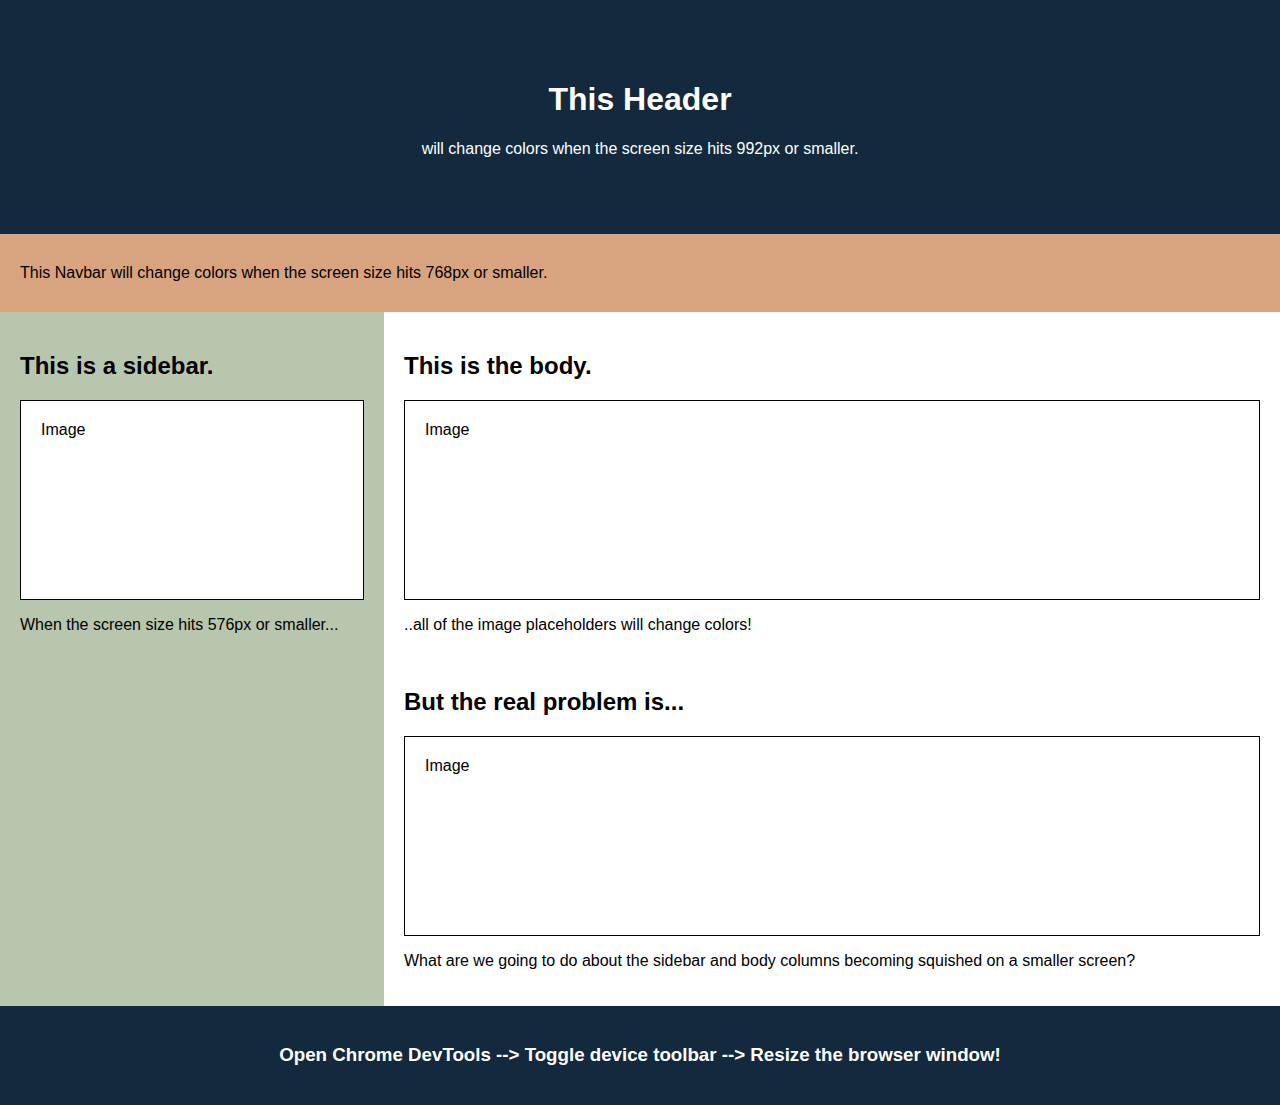
<file: 01-Activities/01-Ins_Media-Query-Screen/index.html>
<!DOCTYPE html>
<html>
  <head>
    <title>Media Query for Screen</title>
    <meta charset="UTF-8" />
    <meta name="viewport" content="width=device-width, initial-scale=1" />
    <link rel="stylesheet" type="text/css" href="./assets/css/style.css" />
  </head>
  <body>
    <!-- Header -->
    <header>
      <h1>This Header</h1>
      <p>will change colors when the screen size hits 992px or smaller.</p>
    </header>

    <!-- Navbar -->
    <nav>
      <p>
        This Navbar will change colors when the screen size hits 768px or
        smaller.
      </p>
    </nav>

    <!-- Body -->
    <main>
      <aside>
        <h2>This is a sidebar.</h2>
        <div class="sample-img">Image</div>
        <p>When the screen size hits 576px or smaller...</p>
      </aside>

      <section>
        <h2>This is the body.</h2>
        <div class="sample-img">Image</div>
        <p>..all of the image placeholders will change colors!</p>
        <br />
        <h2>But the real problem is...</h2>
        <div class="sample-img">Image</div>
        <p>
          What are we going to do about the sidebar and body columns becoming
          squished on a smaller screen?
        </p>
      </section>
    </main>

    <!-- Footer -->
    <footer>
      <h3>
        Open Chrome DevTools --> Toggle device toolbar --> Resize the browser
        window!
      </h3>
    </footer>
  </body>
</html>
</file>
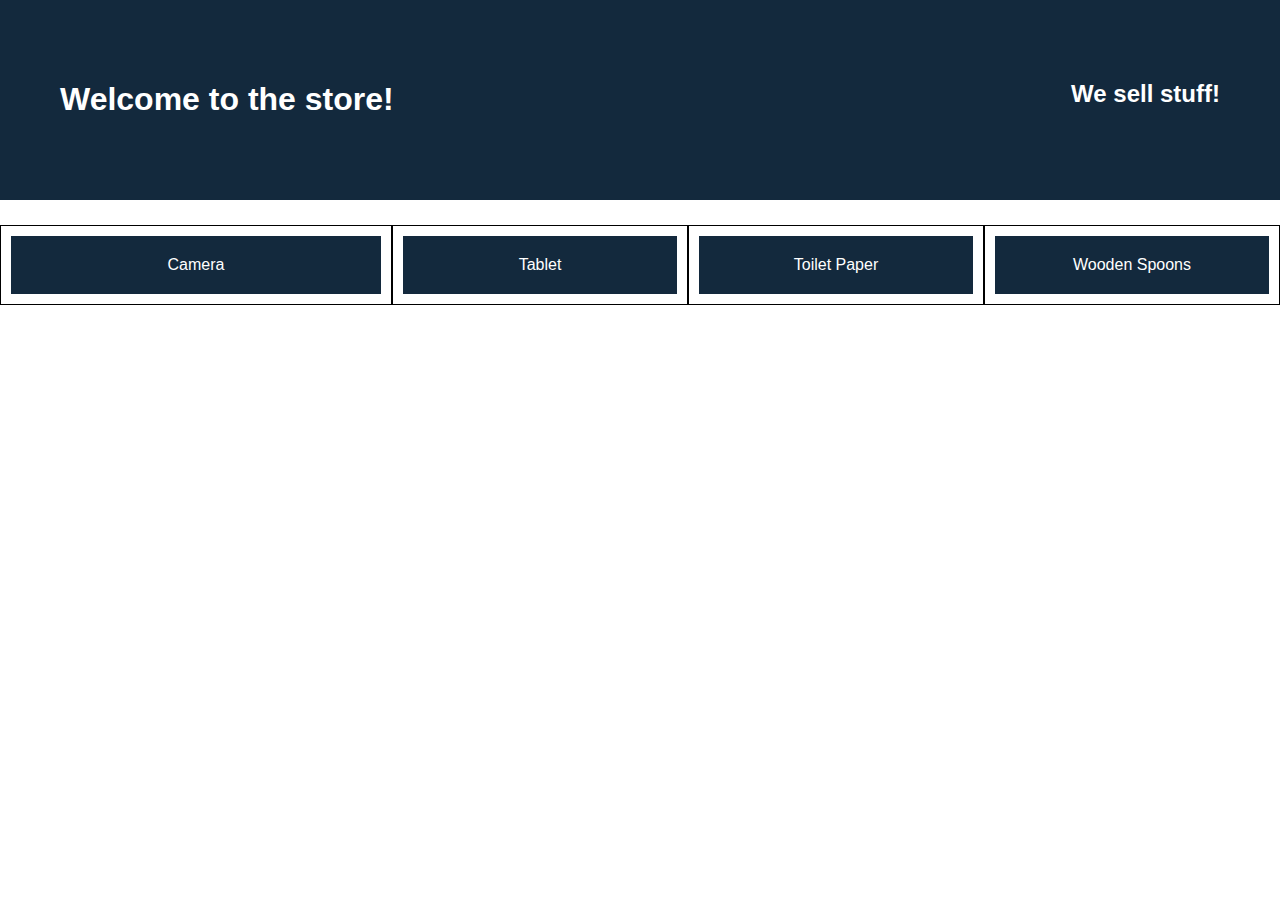
<file: 01-Activities/03-Ins_Flexbox-Layout/index.html>
<!DOCTYPE html>
<html lang="en">

  <head>
    <title>Flexbox</title>
    <meta charset="UTF-8" />
    <meta name="viewport" content="width=device-width, initial-scale=1" />
    <link rel="stylesheet" type="text/css" href="./assets/css/style.css" />
  </head>

  <body>
    <header class="main-header">
      <h1>Welcome to the store!</h1>
      <h2>We sell stuff!</h2>
    </header>

    <main>
      <section class="card camera">
        <header>Camera</header>
      </section>
      <section class="card">
        <header>Tablet</header>
      </section>
      <section class="card">
        <header>Toilet Paper</header>
      </section>
      <section class="card">
        <header>Wooden Spoons</header>
      </section>
    </main>
  </body>

</html>
</file>
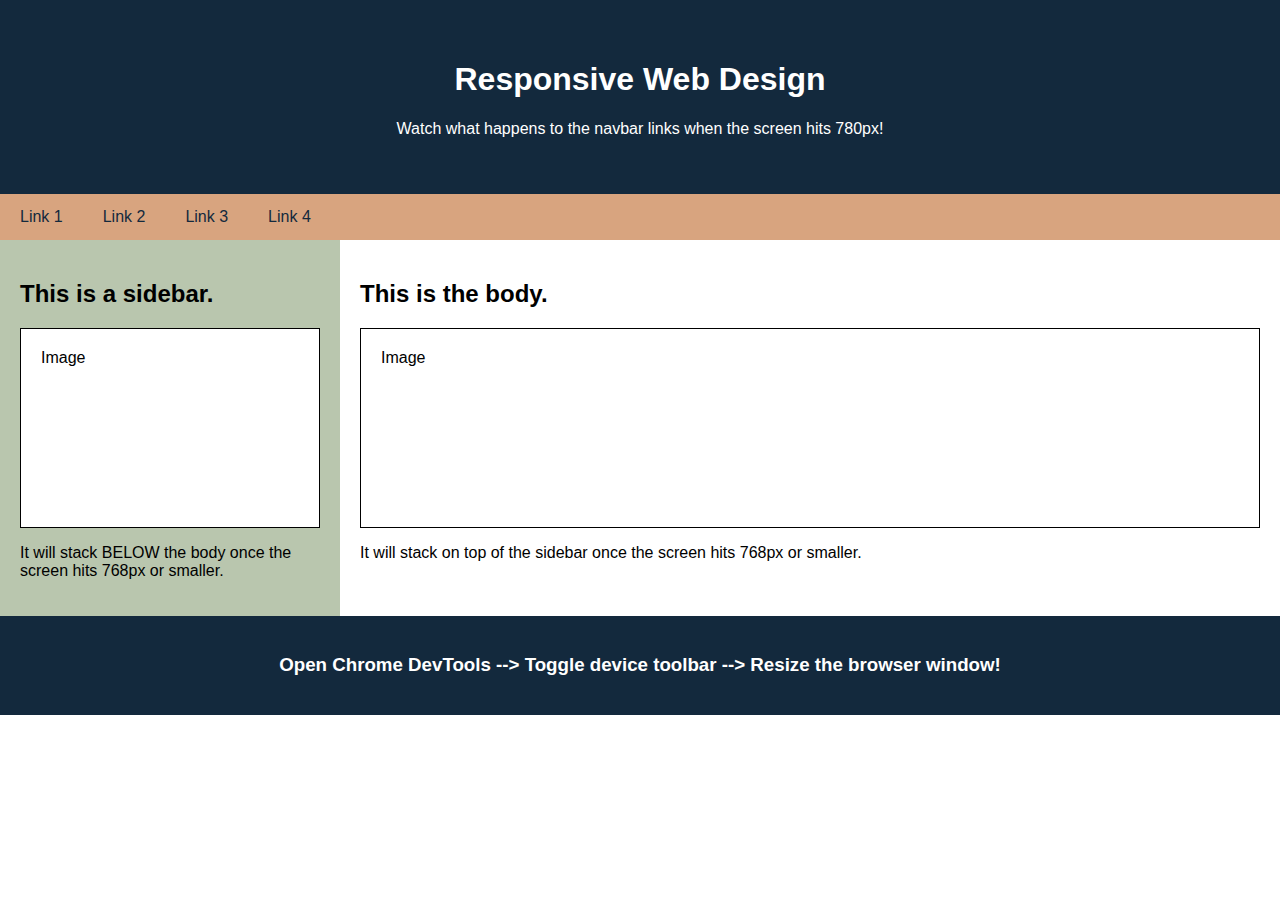
<file: 01-Activities/05-Ins_Responsive-Design/index.html>
<!DOCTYPE html>
<html>
  <head>
    <title>Responsive Web Design</title>
    <meta charset="UTF-8" />
    <meta name="viewport" content="width=device-width, initial-scale=1" />
    <link rel="stylesheet" type="text/css" href="./assets/css/style.css" />
  </head>
  <body>
    <header>
      <h1>Responsive Web Design</h1>
      <p>Watch what happens to the navbar links when the screen hits 780px!</p>
    </header>

    <nav>
      <a href="#">Link 1</a>
      <a href="#">Link 2</a>
      <a href="#">Link 3</a>
      <a href="#">Link 4</a>
    </nav>

    <main>
      <aside>
        <h2>This is a sidebar.</h2>
        <div class="sample-img">Image</div>
        <p>
          It will stack BELOW the body once the screen hits 768px or smaller.
        </p>
      </aside>

      <section>
        <h2>This is the body.</h2>
        <div class="sample-img">Image</div>
        <p>
          It will stack on top of the sidebar once the screen hits 768px or
          smaller.
        </p>
      </section>
    </main>

    <footer>
      <h3>
        Open Chrome DevTools --> Toggle device toolbar --> Resize the browser
        window!
      </h3>
    </footer>
  </body>
</html>
</file>
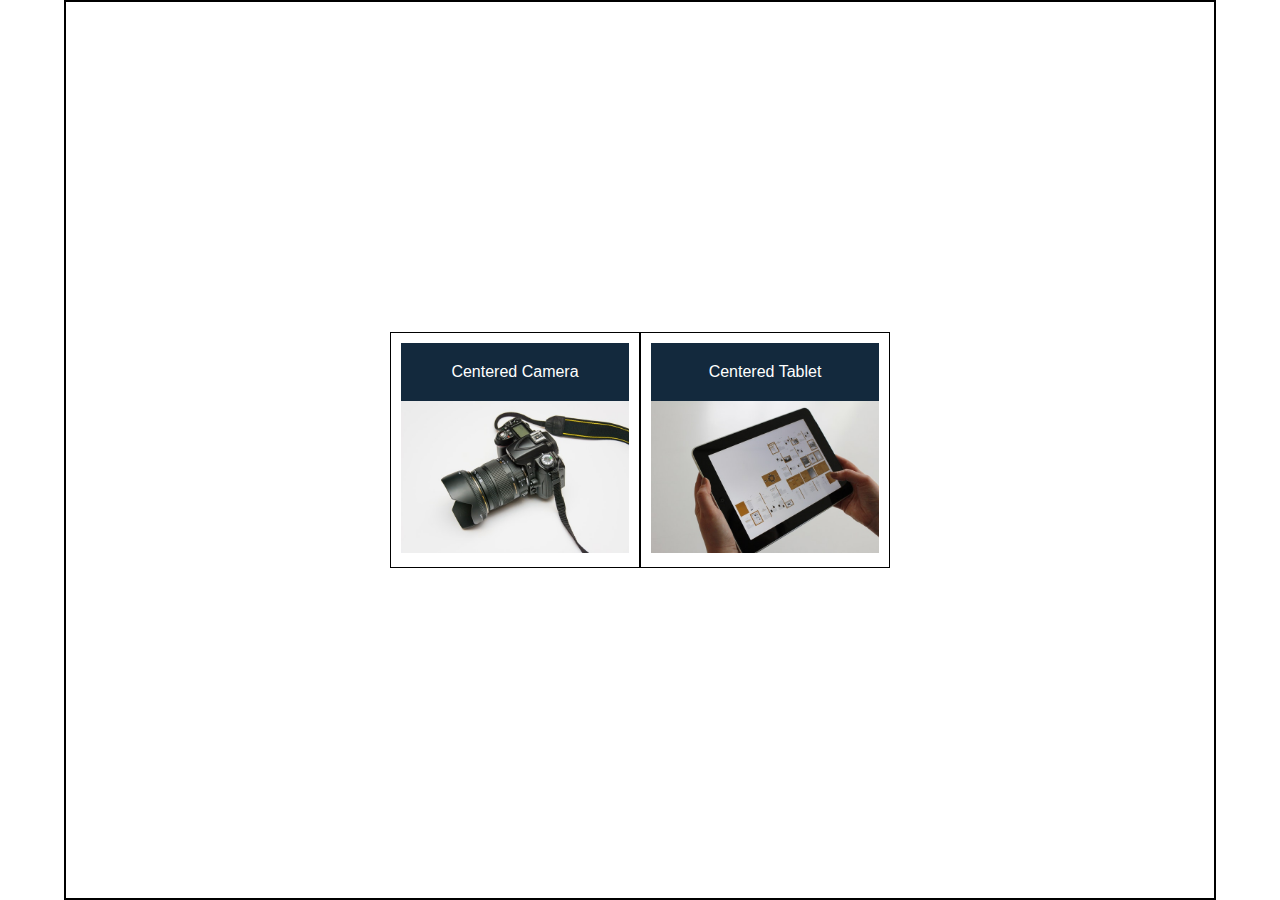
<file: 01-Activities/07-Ins_Flexbox-Placement/index.html>
<!DOCTYPE html>
<html lang="en">

  <head>
    <title>Flexbox Alignment</title>
    <meta charset="UTF-8" />
    <meta name="viewport" content="width=device-width, initial-scale=1" />
    <link rel="stylesheet" type="text/css" href="./assets/css/style.css" />
  </head>

  <body>
    <div class="products">
      <section class="card">
        <header>Centered Camera</header>
        <img src="./assets/images/camera.jpg" alt="camera" />
      </section>
      <section class="card">
        <header>Centered Tablet</header>
        <img src="./assets/images/tablet.jpg" alt="tablet" />
      </section>
    </div>
  </body>

</html>
</file>
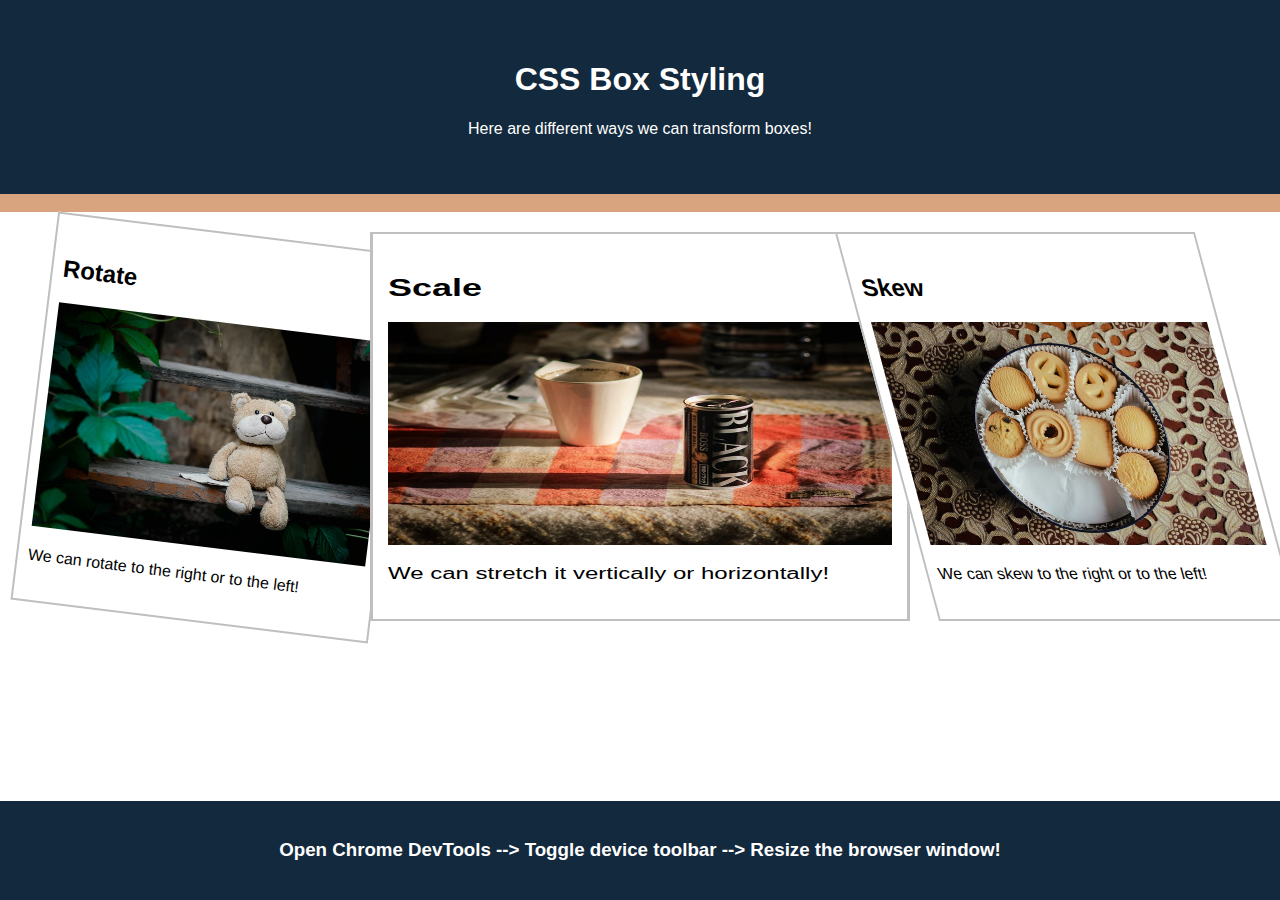
<file: 01-Activities/09-Ins_Box-Styling/index.html>
<!DOCTYPE html>
<html>
  <head>
    <title>CSS Box Styling</title>
    <meta charset="UTF-8" />
    <meta name="viewport" content="width=device-width, initial-scale=1" />
    <link rel="stylesheet" type="text/css" href="./assets/css/style.css" />
  </head>
  <body>
    <header>
      <h1>CSS Box Styling</h1>
      <p>Here are different ways we can transform boxes!</p>
    </header>

    <nav><br /></nav>

    <main>
      <section>
        <div class="photo rotate">
          <h2>Rotate</h2>
          <img
            src="assets/images/teddy-bear.jpg"
            alt="teddy bear rotated to the right"
          />
          <p>
            We can rotate to the right or to the left!
          </p>
        </div>
      </section>

      <section>
        <div class="photo scale">
          <h2>Scale</h2>
          <img
            src="assets/images/canned-coffee.jpg"
            alt="canned coffee stretched horizontally"
          />
          <p>
            We can stretch it vertically or horizontally!
          </p>
        </div>
      </section>

      <section>
        <div class="photo skew">
          <h2>Skew</h2>
          <img
            src="assets/images/cookie-tin.jpg"
            alt="cookie tin skewed to the left"
          />
          <p>
            We can skew to the right or to the left!
          </p>
        </div>
      </section>
    </main>

    <footer>
      <h3>
        Open Chrome DevTools --> Toggle device toolbar --> Resize the browser
        window!
      </h3>
    </footer>
  </body>
</html>
</file>
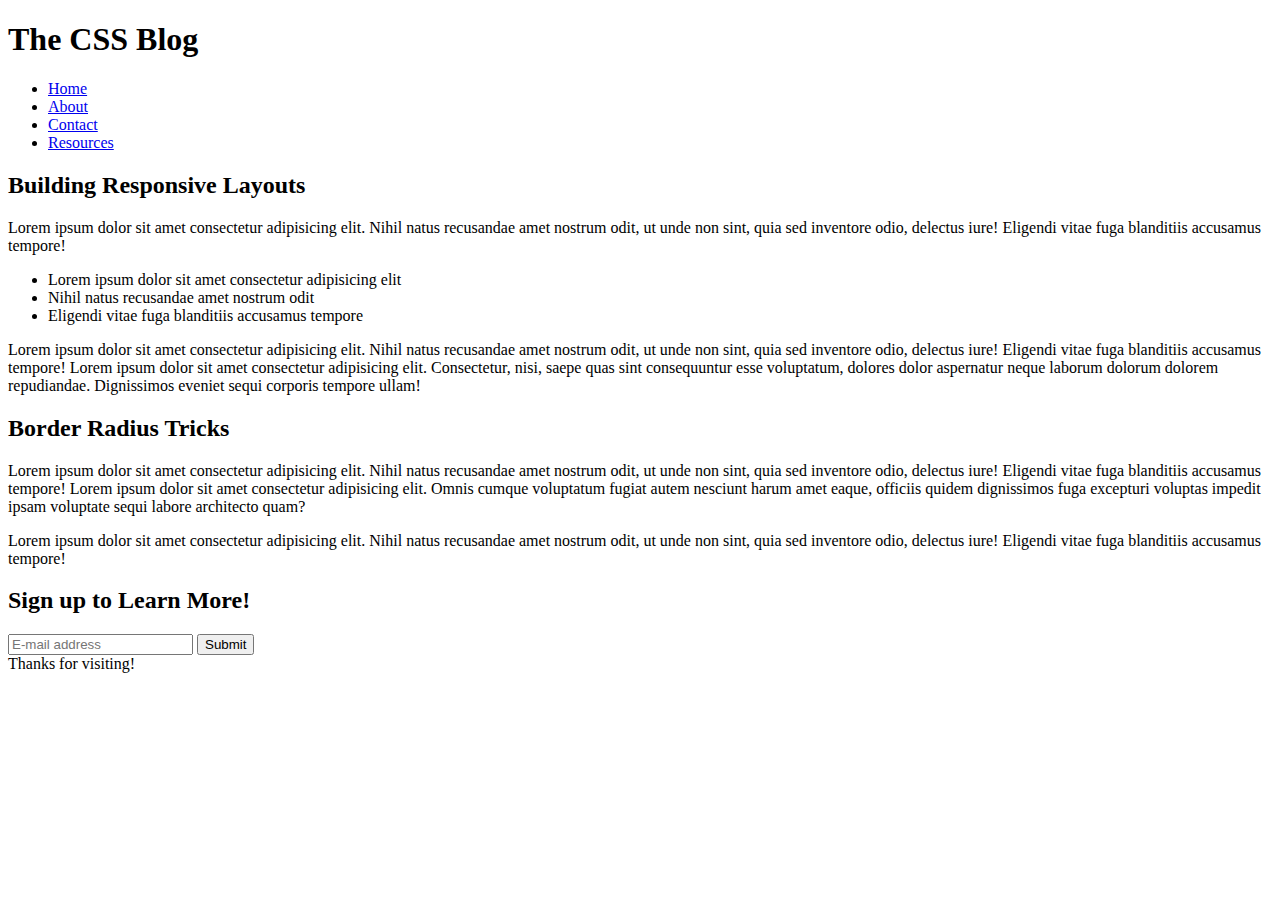
<file: 01-Activities/11-Ins_CSS-Resets/index.html>
<!DOCTYPE html>
<html lang="en">

<head>
  <meta charset="UTF-8" />
  <meta name="viewport" content="width=device-width, initial-scale=1.0" />
  <title>CSS Resets</title>
  <!-- <link rel="stylesheet" href="./assets/css/reset.css" /> -->
</head>

<body>
  <header>
    <h1>The CSS Blog</h1>
    <nav>
      <ul>
        <li><a href="#">Home</a></li>
        <li><a href="#">About</a></li>
        <li><a href="#">Contact</a></li>
        <li><a href="#">Resources</a></li>
      </ul>
    </nav>
  </header>

  <main>
    <section>
      <article>
        <h2>Building Responsive Layouts</h2>
        <div>
          <p>Lorem ipsum dolor sit amet consectetur adipisicing elit. Nihil natus recusandae amet nostrum odit, ut unde non sint, quia sed inventore odio, delectus iure! Eligendi vitae fuga blanditiis accusamus tempore!</p>
          <ul>
            <li>Lorem ipsum dolor sit amet consectetur adipisicing elit</li>
            <li>Nihil natus recusandae amet nostrum odit</li>
            <li>Eligendi vitae fuga blanditiis accusamus tempore</li>
          </ul>
          <p>Lorem ipsum dolor sit amet consectetur adipisicing elit. Nihil natus recusandae amet nostrum odit, ut unde non sint, quia sed inventore odio, delectus iure! Eligendi vitae fuga blanditiis accusamus tempore! Lorem ipsum dolor sit amet consectetur adipisicing elit. Consectetur, nisi, saepe quas sint consequuntur esse voluptatum, dolores dolor aspernatur neque laborum dolorum dolorem repudiandae. Dignissimos eveniet sequi corporis tempore ullam!</p>
        </div>
      </article>
      <article>
        <h2>Border Radius Tricks</h2>
        <div>
          <p>Lorem ipsum dolor sit amet consectetur adipisicing elit. Nihil natus recusandae amet nostrum odit, ut unde non sint, quia sed inventore odio, delectus iure! Eligendi vitae fuga blanditiis accusamus tempore! Lorem ipsum dolor sit amet consectetur adipisicing elit. Omnis cumque voluptatum fugiat autem nesciunt harum amet eaque, officiis quidem dignissimos fuga excepturi voluptas impedit ipsam voluptate sequi labore architecto quam?</p>
          <p>Lorem ipsum dolor sit amet consectetur adipisicing elit. Nihil natus recusandae amet nostrum odit, ut unde non sint, quia sed inventore odio, delectus iure! Eligendi vitae fuga blanditiis accusamus tempore!</p>
        </div>
      </article>
    </section>
    <aside>
      <h2>Sign up to Learn More!</h2>
      <form>
        <input type="text" placeholder="E-mail address" />
        <button>Submit</button>
      </form>
    </aside>
  </main>

  <footer>
    <span>Thanks for visiting!</span>
  </footer>
</body>

</html>
</file>
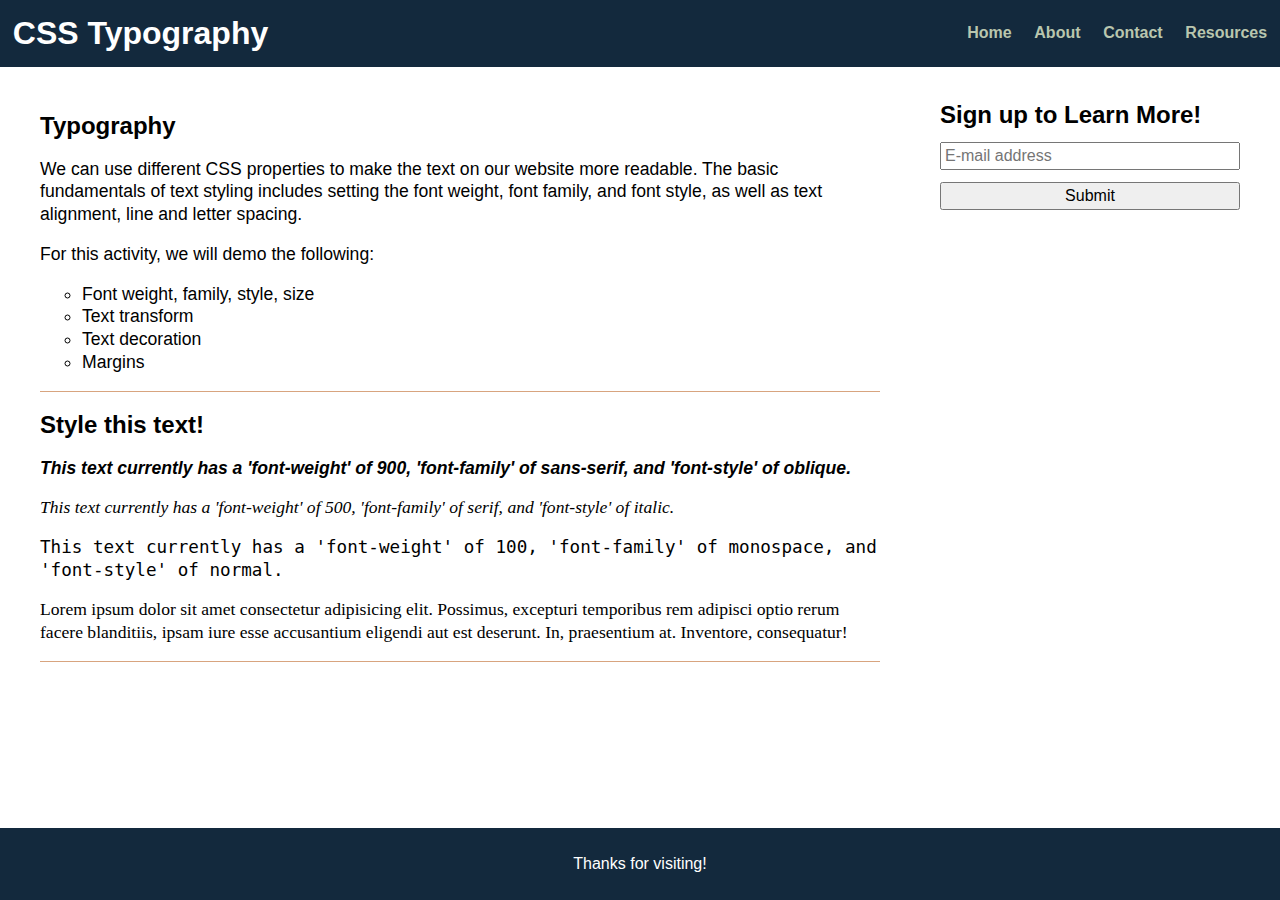
<file: 01-Activities/13-Ins_Typography/index.html>
<!DOCTYPE html>
<html lang="en">
  <head>
    <meta charset="UTF-8" />
    <meta name="viewport" content="width=device-width, initial-scale=1.0" />
    <title>CSS Typography</title>
    <link rel="stylesheet" href="./assets/css/reset.css" />
    <link rel="stylesheet" href="./assets/css/style.css" />
  </head>

  <body>
    <header>
      <h1>CSS Typography</h1>
      <nav>
        <ul>
          <li><a href="#">Home</a></li>
          <li><a href="#">About</a></li>
          <li><a href="#">Contact</a></li>
          <li><a href="#">Resources</a></li>
        </ul>
      </nav>
    </header>

    <main>
      <section>
        <article>
          <h2>Typography</h2>
          <div>
            <p>
              We can use different CSS properties to make the text on our
              website more readable. The basic fundamentals of text styling
              includes setting the font weight, font family, and font style, as
              well as text alignment, line and letter spacing.
            </p>
            <p>For this activity, we will demo the following:</p>
            <ul>
              <li>Font weight, family, style, size</li>
              <li>Text transform</li>
              <li>Text decoration</li>
              <li>Margins</li>
            </ul>
          </div>
        </article>
        <article>
          <h2>Style this text!</h2>
          <div>
            <p class="one">
              This text currently has a 'font-weight' of 900, 'font-family' of
              sans-serif, and 'font-style' of oblique.
            </p>
            <p class="two">
              This text currently has a 'font-weight' of 500, 'font-family' of
              serif, and 'font-style' of italic.
            </p>
            <p class="three">
              This text currently has a 'font-weight' of 100, 'font-family' of
              monospace, and 'font-style' of normal.
            </p>
            <p class="four">
              Lorem ipsum dolor sit amet consectetur adipisicing elit. Possimus,
              excepturi temporibus rem adipisci optio rerum facere blanditiis,
              ipsam iure esse accusantium eligendi aut est deserunt. In,
              praesentium at. Inventore, consequatur!
            </p>
          </div>
        </article>
      </section>
      <aside>
        <h2>Sign up to Learn More!</h2>
        <form>
          <input type="text" placeholder="E-mail address" />
          <button>Submit</button>
        </form>
      </aside>
    </main>

    <footer>
      <span>Thanks for visiting!</span>
    </footer>
  </body>
</html>
</file>
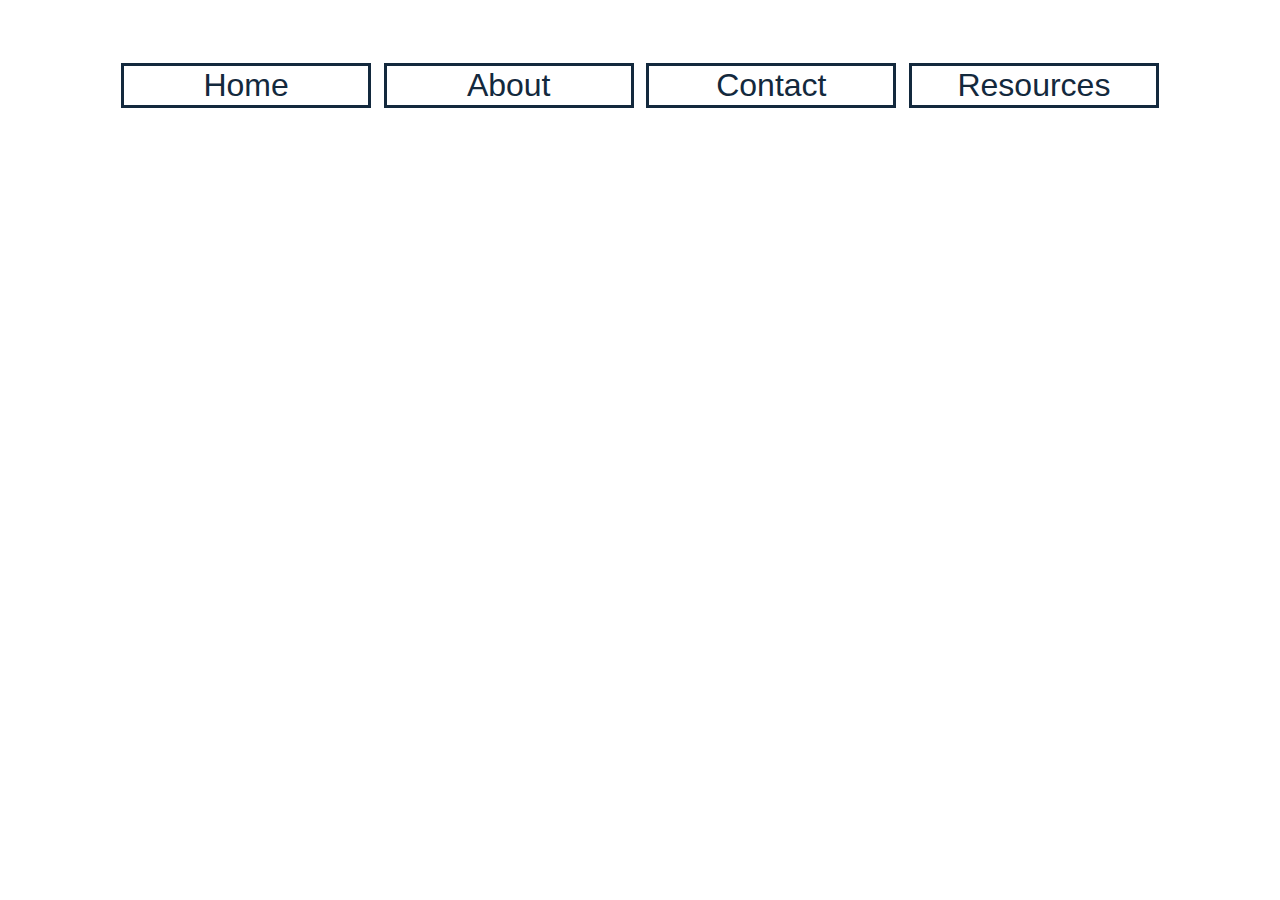
<file: 01-Activities/15-Ins_Pseudo-Classes/index.html>
<!DOCTYPE html>
<html lang="en">

<head>
  <meta charset="UTF-8" />
  <meta name="viewport" content="width=device-width, initial-scale=1.0" />
  <title>CSS Pseudo-Classes</title>
  <link rel="stylesheet" href="./assets/css/style.css" />
</head>

<body>
  <nav>
    <button>Home</button>
    <button>About</button>
    <button>Contact</button>
    <button>Resources</button>
  </nav>
</body>

</html>
</file>
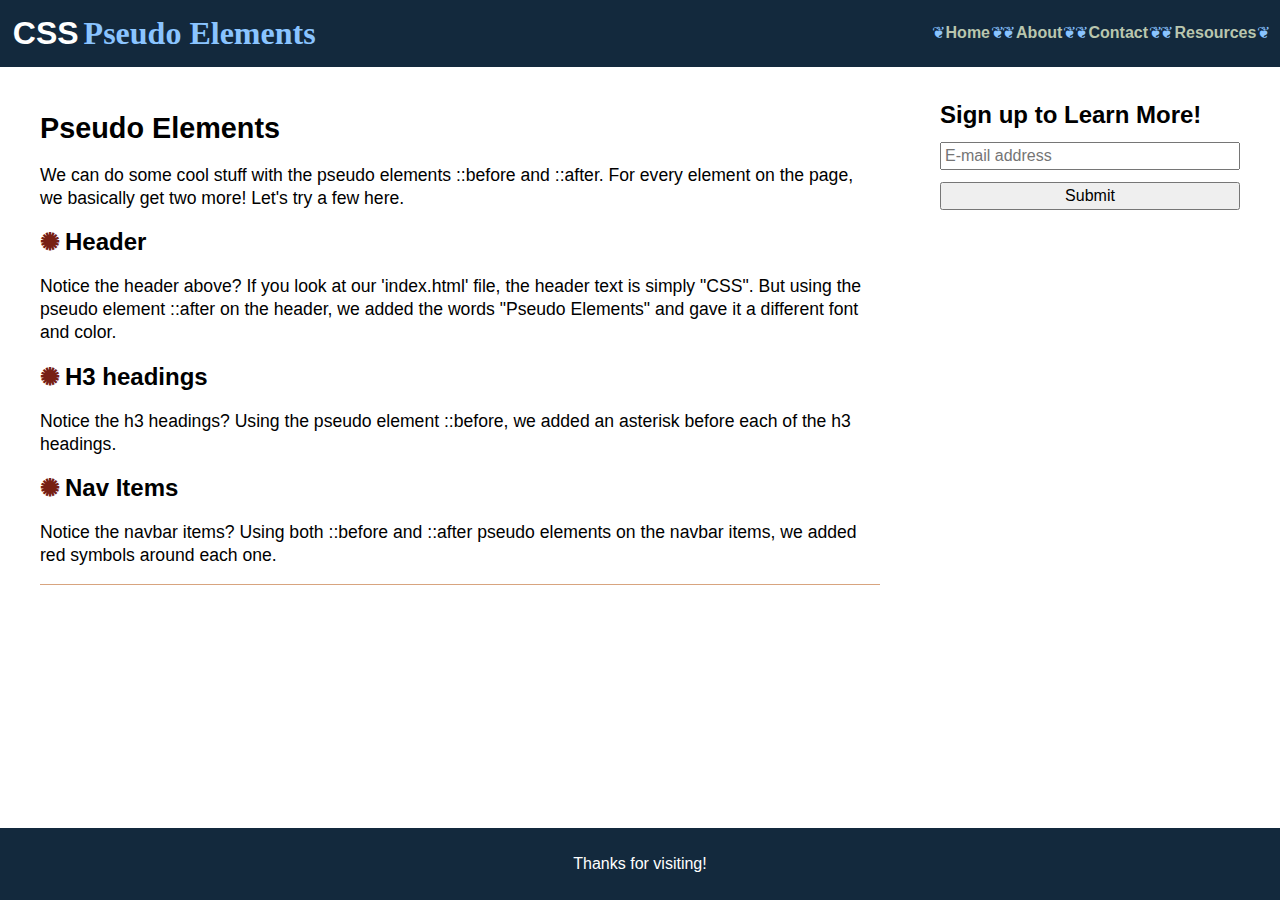
<file: 01-Activities/17-Ins_Pseudo-Elements/index.html>
<!DOCTYPE html>
<html lang="en">
  <head>
    <meta charset="UTF-8" />
    <meta name="viewport" content="width=device-width, initial-scale=1.0" />
    <title>CSS Pseudo Elements</title>
    <link rel="stylesheet" href="./assets/css/reset.css" />
    <link rel="stylesheet" href="./assets/css/style.css" />
  </head>

  <body>
    <header>
      <h1>CSS</h1>
      <nav>
        <ul>
          <li><a href="#">Home</a></li>
          <li><a href="#">About</a></li>
          <li><a href="#">Contact</a></li>
          <li><a href="#">Resources</a></li>
        </ul>
      </nav>
    </header>

    <main>
      <section>
        <article>
          <h2>Pseudo Elements</h2>
          <div>
            <p>
              We can do some cool stuff with the pseudo elements ::before and
              ::after. For every element on the page, we basically get two more!
              Let's try a few here.
            </p>
            <h3>Header</h3>
            <p>
              Notice the header above? If you look at our 'index.html' file, the
              header text is simply "CSS". But using the pseudo element ::after
              on the header, we added the words "Pseudo Elements" and gave it a
              different font and color.
            </p>
            <h3>H3 headings</h3>
            <p>
              Notice the h3 headings? Using the pseudo element ::before, we added
              an asterisk before each of the h3 headings.
            </p>
            <h3>Nav Items</h3>
            <p>
              Notice the navbar items? Using both ::before and ::after pseudo
              elements on the navbar items, we added red symbols around each
              one.
            </p>
          </div>
        </article>
      </section>
      <aside>
        <h2>Sign up to Learn More!</h2>
        <form>
          <input type="text" placeholder="E-mail address" />
          <button>Submit</button>
        </form>
      </aside>
    </main>

    <footer>
      <span>Thanks for visiting!</span>
    </footer>
  </body>
</html>
</file>
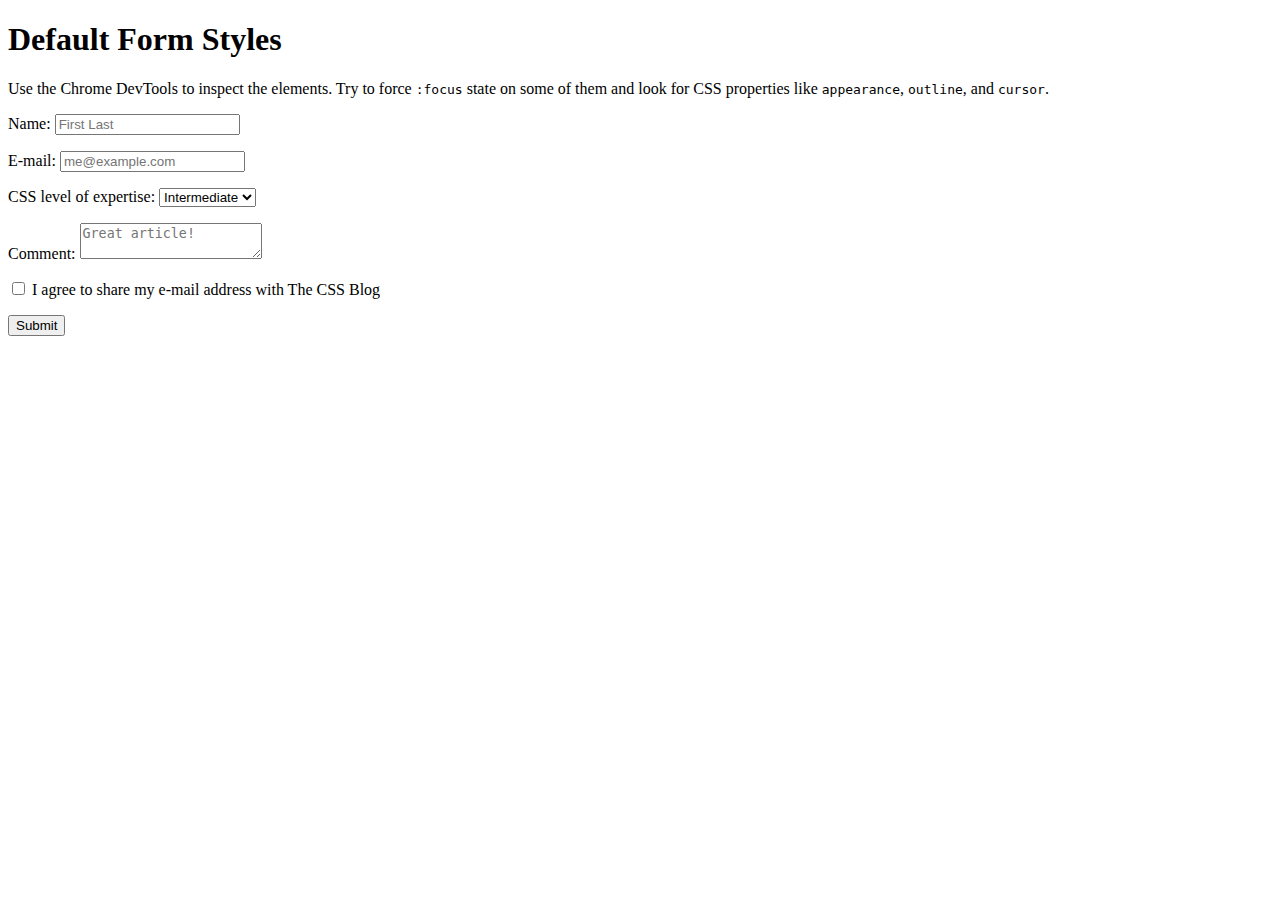
<file: 01-Activities/19-Ins_Form-Styles/index.html>
<!DOCTYPE html>
<html lang="en">

<head>
  <meta charset="UTF-8" />
  <meta name="viewport" content="width=device-width, initial-scale=1.0" />
  <title>Default Form Styles</title>
</head>

<body>
  <form>
    <h1>Default Form Styles</h1>
    <p>
      Use the Chrome DevTools to inspect the elements. Try to force <code>:focus</code> state on some of them and look for CSS properties like <code>appearance</code>, <code>outline</code>, and <code>cursor</code>.
    </p>
    <p>
      <label for="username">Name:</label>
      <!-- This element has a CSS declaration of `cursor: text` -->
      <input id="username" type="text" placeholder="First Last" />
    </p>
    <p>
      <label  for="email">E-mail:</label>
      <input id="email" type="text" placeholder="me@example.com" />
    </p>
    <p>
      <label for="expertise">CSS level of expertise:</label>
      <!-- This element has a CSS declaration of `appearance: menulist` -->
      <select id="expertise">
        <option>Beginner</option>
        <option selected>Intermediate</option>
        <option>Advanced</option>
      </select>
    </p>
    <p>
      <label for="comment">Comment:</label>
      <textarea id="comment" placeholder="Great article!"></textarea>
    </p>
    <p>
      <input class="checkbox" id="agreement" type="checkbox" />
      <label for="agreement">I agree to share my e-mail address with The CSS Blog</label>
    </p>
    <p>
      <!-- When this element is in a :focus state, the CSS `outline` property is applied -->
      <button>Submit</button>
    </p>
  </form>
</body>

</html>
</file>
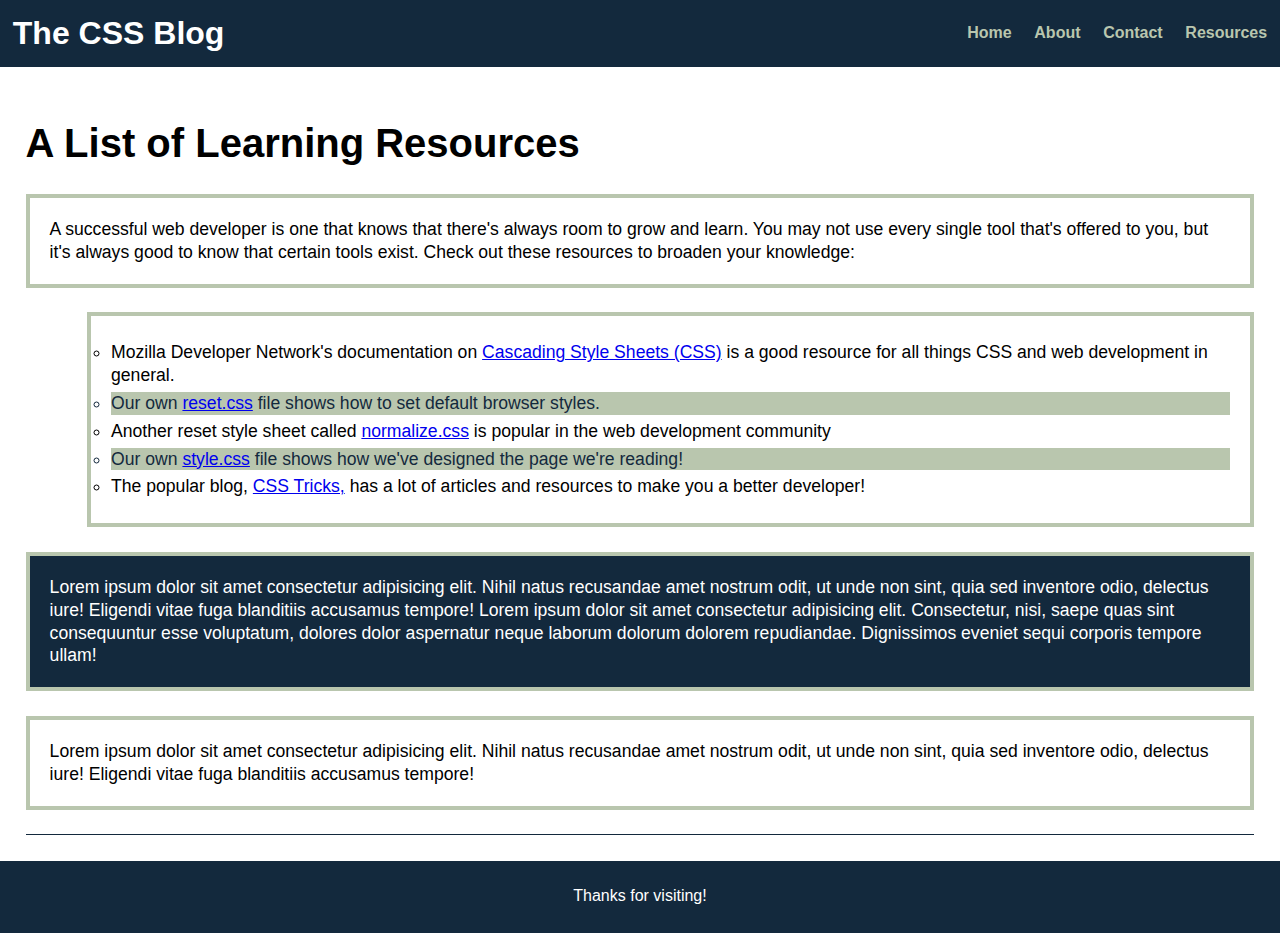
<file: 01-Activities/23-Ins_CSS-Selectors/index.html>
<!DOCTYPE html>
<html lang="en">

<head>
  <meta charset="UTF-8" />
  <meta name="viewport" content="width=device-width, initial-scale=1.0" />
  <title>Advanced Selectors with CSS</title>
  <link rel="stylesheet" href="./assets/css/reset.css" />
  <link rel="stylesheet" href="./assets/css/style.css" />
</head>

<body>
  <header>
    <h1>The CSS Blog</h1>
    <nav>
      <ul>
        <li><a href="#">Home</a></li>
        <li><a href="#">About</a></li>
        <li><a href="#">Contact</a></li>
        <li><a href="#">Resources</a></li>
      </ul>
    </nav>
  </header>

  <main>
    <section>
      <article>
        <h2>A List of Learning Resources</h2>
        <div>
          <p>A successful web developer is one that knows that there's always room to grow and learn. You may not use
            every single tool that's offered to you, but it's always good to know that certain tools exist. Check out
            these resources to broaden your knowledge:</p>
          <ul>
            <li>
              Mozilla Developer Network's documentation on <a
                href="https://developer.mozilla.org/en-US/docs/Web/CSS">Cascading Style Sheets (CSS)</a> is a good
              resource for all things CSS and web development in general.
            </li>
            <li>Our own <a href="./assets/css/reset.css">reset.css</a> file shows how to set default browser styles.
            </li>
            <li>Another reset style sheet called
              <a href="https://necolas.github.io/normalize.css/8.0.1/normalize.css">normalize.css</a> is popular in the
              web development community</li>
            <li>Our own <a href="./assets/css/style.css">style.css</a> file shows how we've designed the page we're
              reading!
            </li>

            <li>The popular blog, <a href="https://css-tricks.com/">CSS Tricks,</a> has a lot of articles and resources
              to make you a better developer!
            </li>

          </ul>
          <p>Lorem ipsum dolor sit amet consectetur adipisicing elit. Nihil natus recusandae amet nostrum odit, ut unde
            non sint, quia sed inventore odio, delectus iure! Eligendi vitae fuga blanditiis accusamus tempore! Lorem
            ipsum dolor sit amet consectetur adipisicing elit. Consectetur, nisi, saepe quas sint consequuntur esse
            voluptatum, dolores dolor aspernatur neque laborum dolorum dolorem repudiandae. Dignissimos eveniet sequi
            corporis tempore ullam!</p>
          <p>Lorem ipsum dolor sit amet consectetur adipisicing elit. Nihil natus recusandae amet nostrum odit, ut unde
            non sint, quia sed inventore odio, delectus iure! Eligendi vitae fuga blanditiis accusamus tempore!</p>
        </div>
      </article>
    </section>
  </main>

  <footer>
    <span>Thanks for visiting!</span>
  </footer>
</body>

</html>
</file>
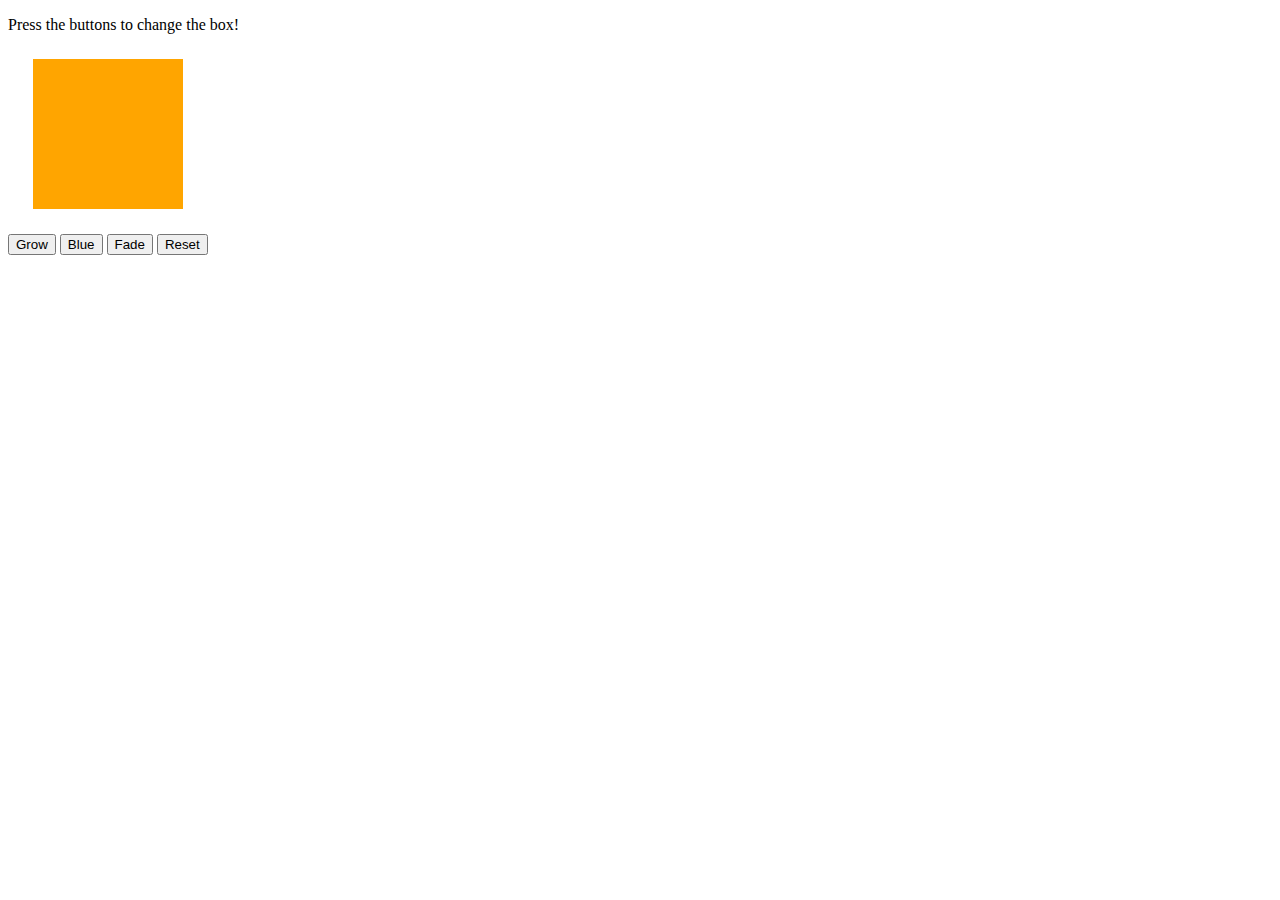
<file: Prework/Module6/index.html>
<!DOCTYPE html>
<html>
<head>
    <title>Jiggle Into JavaScript</title>
    <!-- <script type="text/javascript" src="https://cdnjs.cloudflare.com/ajax/libs/jquery/3.1.0/jquery.min.js">
    </script> -->
</head>
<body>

    <p>Press the buttons to change the box!</p>

    <div id="box" style="height:150px; width:150px; background-color:orange; margin:25px"></div>

    <button id="button1">Grow</button>
    <button id="button2">Blue</button>
    <button id="button3">Fade</button>
    <button id="button4">Reset</button>


    <script type="text/javascript" src="javascript.js"></script>

    

</body>
</html>
</file>
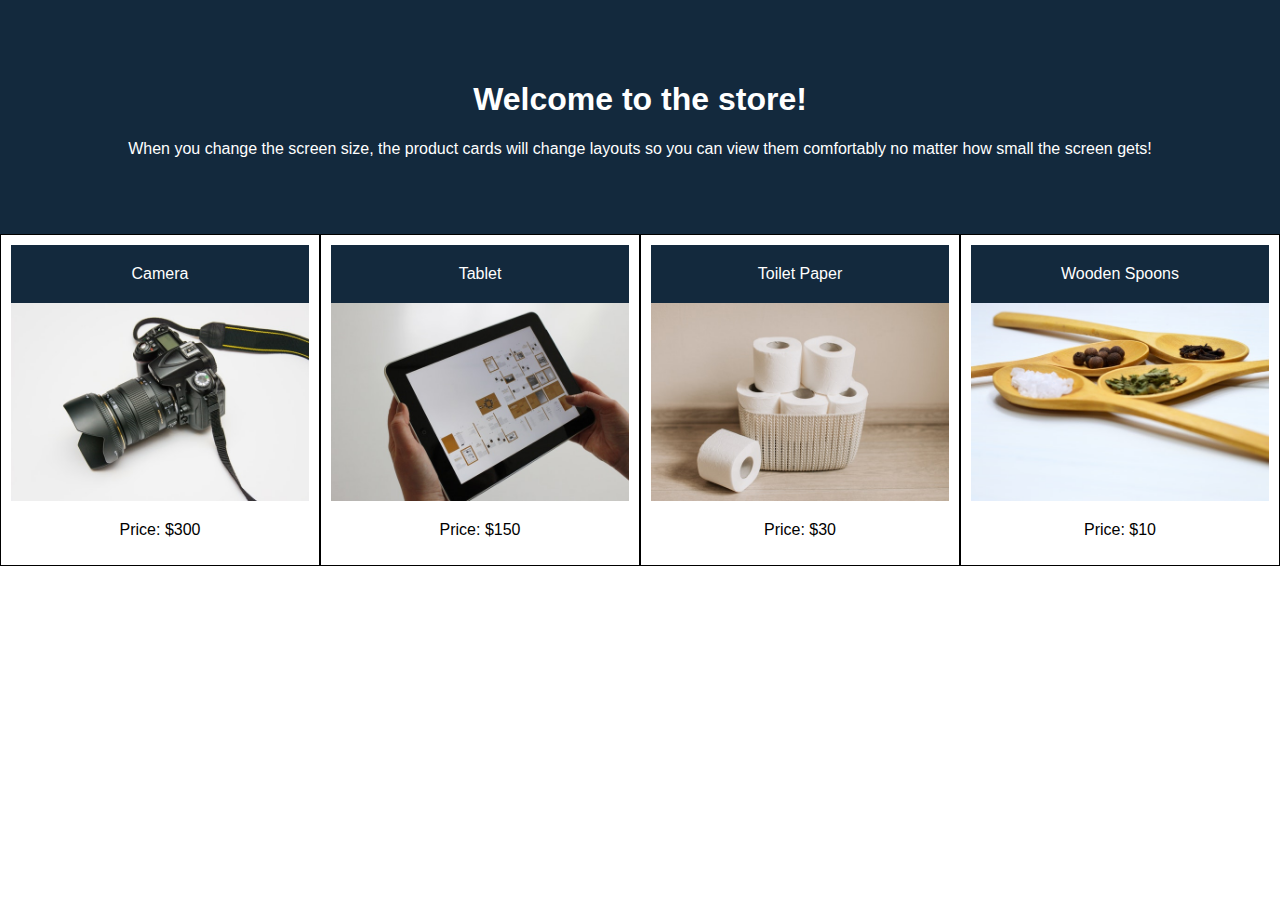
<file: 01-Activities/02-Stu_Media-Query-Screen/Unsolved/index.html>
<!DOCTYPE html>
<html>
  <head>
    <title>Media Query for Screen</title>
    <meta charset="UTF-8" />
    <meta name="viewport" content="width=device-width, initial-scale=1" />
    <link rel="stylesheet" type="text/css" href="./assets/css/style.css" />
  </head>
  <body>
    <header>
      <h1>Welcome to the store!</h1>
      <p>
        When you change the screen size, the product cards will change layouts
        so you can view them comfortably no matter how small the screen gets!
      </p>
    </header>

    <main>
      <section class="card">
        <header>Camera</header>
        <img src="./assets/images/camera.jpg" alt="black camera" />
        <p>Price: $300</p>
      </section>
      <section class="card">
        <header>Tablet</header>
        <img src="./assets/images/tablet.jpg" alt="tablet held in hands" />
        <p>Price: $150</p>
      </section>
      <section class="card">
        <header>Toilet Paper</header>
        <img
          src="./assets/images/toilet-paper.jpg"
          alt="rolls of toilet paper in a basket"
        />
        <p>Price: $30</p>
      </section>
      <section class="card">
        <header>Wooden Spoons</header>
        <img
          src="./assets/images/wooden-spoons.jpg"
          alt="4 wooden spoons with different seasonings"
        />
        <p>Price: $10</p>
      </section>
    </main>
  </body>
</html>
</file>
<file: 01-Activities/01-Ins_Media-Query-Screen/assets/css/style.css>
* {
  box-sizing: border-box;
}

body {
  font-family: Arial;
  margin: 0;
}

header {
  padding: 60px;
  text-align: center;
  background: #13293d;
  color: #fff;
}

nav {
  display: flex;
  background-color: #d8a47f;
}

nav p {
  padding: 14px 20px;
  text-decoration: none;
}

main {
  display: flex;
}

aside {
  flex: 30%;
  background-color: #b9c6ae;
  padding: 20px;
  flex-wrap: wrap;
}

section {
  flex: 70%;
  background-color: #fff;
  padding: 20px;
}

footer {
  padding: 20px;
  text-align: center;
  background: #13293d;
  color: #fff;
}

/* Image Placeholders */
.sample-img {
  background-color: #fff;
  width: 100%;
  padding: 20px;
  height: 200px;
  border: 1px solid black;
}

/* When using `max-width` as the breakpoint, you must go from widest to narrowest to avoid conflict */

/* Tablets - header changes color */
@media screen and (max-width: 992px) {
  header {
    background: #772014;
  }
}

/* Large smartphones - navbar changes color */
@media screen and (max-width: 768px) {
  nav {
    background-color: #bb8588;
  }
}

/* Small smartphones - image placeholders change color */
@media screen and (max-width: 576px) {
  .sample-img {
    background-color: #8ac4ff;
  }
}
</file>
<file: 01-Activities/03-Ins_Flexbox-Layout/assets/css/style.css>
* {
  box-sizing: border-box;
}

body {
  font-family: Arial;
  margin: 0;
}

main {
  /* Turns this element into a flexbox */
  display: flex;
  /* Forces elements to the next line if they don't fit */
  flex-wrap: wrap;
  margin-top: 2%;
}

.main-header {
  display: flex;
  /* Defines how to distribute the empty space between child elements */
  justify-content: space-between;
  padding: 60px;
  background: #13293d;
  color: #fff;
}

.card {
  /* A flex-basis of 200px sets the starting width */
  /* A flex-grow value of 1 allows the elements to evenly grow to fill the remaining space */
  flex: 1 0 200px;
  padding: 10px;
  text-align: center;
  border-style: solid;
  border-width: 1px;
}

.card header {
  padding: 20px;
  background: #13293d;
  color: #fff;
}

.card.camera {
  /* With a flex-grow value of 2, this element grows twice as wide as others */
  /* The second value, flex-shrink, defines how the element will shrink if it can't fit */
  flex: 2 1 200px;
}
</file>
<file: 01-Activities/05-Ins_Responsive-Design/assets/css/style.css>
* {
  box-sizing: border-box;
}

body {
  font-family: Arial;
  margin: 0;
}

header {
  padding: 40px;
  text-align: center;
  background: #13293d;
  color: #fff;
}

nav {
  display: flex;
  background-color: #d8a47f;
}

nav a {
  color: #13293d;
  padding: 14px 20px;
  text-decoration: none;
  text-align: center;
}

main {
  display: flex;
  flex-wrap: wrap;
}

aside {
  flex: 1;
  background-color: #b9c6ae;
  padding: 20px;
}

section {
  flex: 3;
  background-color: #fff;
  padding: 20px;
}

.sample-img {
  background-color: #fff;
  width: 100%;
  padding: 20px;
  height: 200px;
  border: 1px solid black;
}

footer {
  padding: 20px;
  text-align: center;
  background: #13293d;
  color: #fff;
}

@media screen and (max-width: 768px) {
  /* Use flex-direction to stack the navbar, sidebar, and body */
  main,
  nav {
    flex-direction: column;
  }
  /* Make the sidebar stack below the body */
  aside {
    order: 2;
  }
  /* Change the header background */
  header {
    background: #772014;
  }
  /* Change the navbar and footer background */
  nav,
  footer {
    background-color: #bb8588;
  }
}
</file>
<file: 01-Activities/07-Ins_Flexbox-Placement/assets/css/style.css>
* {
  box-sizing: border-box;
}

body {
  font-family: Arial;
  margin: 0;
}

.products {
  display: flex;
  flex-direction: row;
  /* Centers along the main axis determined by flex-direction */
  justify-content: center;
  /* Centers along the opposite axis */
  align-items: center;
  width: 90%;
  /* Uses the height of the viewport */
  height: 100vh;
  margin: 0 auto;
  border-style: solid;
  border-width: 2px;
}

.card {
  padding: 10px;
  width: 250px;
  text-align: center;
  border-style: solid;
  border-width: 1px;
}

.card header {
  padding: 20px;
  background: #13293d;
  color: #fff;
}

.card img {
  width: 100%;
}
</file>
<file: 01-Activities/09-Ins_Box-Styling/assets/css/style.css>
* {
  box-sizing: border-box;
}

body {
  font-family: Arial;
  margin: 0;
  display: flex;
  flex-direction: column;
  min-height: 100vh;
  justify-content: flex-start;
}

header {
  padding: 40px;
  text-align: center;
  background: #13293d;
  color: #fff;
}

nav {
  display: flex;
  background-color: #d8a47f;
}

main {
  display: flex;
  flex-wrap: wrap;
  justify-content: space-around;
}

section {
  flex: 0 0 400px;
  background-color: #fff;
  padding: 20px;
}

img {
  width: 100%;
}

footer {
  flex-shrink: 0;
  padding: 20px;
  text-align: center;
  background: #13293d;
  color: #fff;
  margin-top: auto;
}

/* Added some padding and styling for the photos */
.photo {
  padding: 20px 10px;
  border: 2px solid #bfbfbf;
  background-color: #fff;
}

/* We can use rotate to rotate the photo to the left or right */
.rotate {
  transform: rotate(7deg);
}

/* We can use scale to stretch the photo vertically or horizontally */
.scale {
  transform: scale(1.5, 1);
}

/* We can use skew to skew the photo to the left or right */
.skew {
  transform: skew(15deg);
}

@media screen and (max-width: 768px) {
  main,
  nav {
    flex-direction: column;
  }
  header {
    background: #772014;
  }
  nav,
  footer {
    background-color: #bb8588;
  }
}
</file>
<file: 01-Activities/13-Ins_Typography/assets/css/style.css>
body {
  display: flex;
  flex-direction: column;
  line-height: 1.3;
}

header {
  display: flex;
  justify-content: space-between;
  align-items: center;
  padding: 1%;
  background-color: #13293d;
  color: #fff;
}

/* Change font size of headings */
h1 {
  font-size: 200%;
}

/* Change the margin */
h2 {
  margin: 2% 0;
  font-size: 150%;
}

nav ul {
  display: flex;
  justify-content: space-between;
  min-width: 300px;
}

nav a {
  color: #b9c6ae;
  font-weight: bold;
  text-decoration: none;
}

main {
  display: flex;
  flex: 1 1 0;
  max-width: 1200px;
  margin: 2% auto;
}

section {
  flex: 1 1 0;
  padding-right: 5%;
}

article {
  border-bottom: 1px solid #d8a47f;
}

article p {
  margin: 2% 0;
  font-size: 110%;
}

/* Change the margin specifically */
article ul {
  margin-left: 5%;
  margin-bottom: 2%;
  font-size: 110%;
  list-style: circle;
}

/* Implement font stacks */
.one {
  font-family: 'Helvetica', 'Arial', sans-serif;
  font-weight: 900;
  font-style: oblique;
}

.two {
  font-family: 'Times New Roman', Times, serif;
  font-weight: 500;
  font-style: italic;
}

.three {
  font-family: 'Menlo', 'Lucida Console', monospace;
  font-weight: 100;
  font-style: normal;
}

/* Using DevTools, change the following properties to demonstrate the differences */
.four {
  /* Change font family: serif, sans-serif, monospace, cursive */
  font-family: serif;
  /* Change font weight: bold, 100-900 */
  font-weight: 100;
  /* Change the font style: normal, italic, oblique */
  font-style: normal;
  /* Transform the text: uppercase, lowercase, capitalize */
  text-transform: none;
  /* Set text decorations on fonts: underline, overline, line-through */
  text-decoration: none;
}

aside {
  width: 25%;
}

aside h2 {
  font-size: 150%;
}

input,
button {
  width: 100%;
  margin: 2% 0;
  padding: 1%;
}

footer {
  display: flex;
  justify-content: center;
  padding: 2%;
  background-color: #13293d;
  color: #fff;
}

@media screen and (max-width: 768px) {
  header,
  main {
    flex-direction: column;
  }

  section {
    padding-right: 0;
  }

  aside {
    width: 100%;
    text-align: center;
  }
}
</file>
<file: 01-Activities/15-Ins_Pseudo-Classes/assets/css/style.css>
nav {
  display: flex;
  justify-content: center;
  margin-top: 5%;
}

button {
  width: 250px;
  margin: 0 .5%;
  font-size: 200%;
  color: #13293d;
  background-color: #fff;
  border: 3px solid #13293d;
}

/* The user's cursor is positioned over the element */
button:hover {
  background-color: #772014;
  color: #fff;
}

/* The user is actively pressing down on the element */
button:active {
  font-size: 180%;
  box-shadow: 0 0 10px #000 inset;
}

/* The element is currently in focus, either by tabbing to or clicking on it */
button:focus {
  outline: none;
  border-color: #8ac4ff;
}
</file>
<file: 01-Activities/17-Ins_Pseudo-Elements/assets/css/style.css>
body {
  display: flex;
  flex-direction: column;
  line-height: 1.3;
}

header {
  display: flex;
  justify-content: space-between;
  align-items: center;
  padding: 1%;
  background-color: #13293d;
  color: #fff;
}

h1 {
  font-size: 200%;
}

/* Added the rest of the header text */
h1::after {
  font-family: Impact;
  content: 'Pseudo Elements';
  color: #8ac4ff;
  margin-left: 5px;
}

h2 {
  margin: 2% 0;
  font-size: 180%;
}

h3 {
  margin: 2% 0;
  font-size: 150%;
}

/* Added asterisk before every h3 heading */
h3::before {
  font-family: Impact;
  content: '\273A';
  color: #772014;
  margin-right: 5px;
}

/* Added symbols before and after the nav links */
nav li::before,
nav li::after {
  content: '\2766';
  color: #8ac4ff;
  padding: 1%;
  font-family: cursive;
}

nav ul {
  display: flex;
  justify-content: space-between;
  min-width: 300px;
}

nav a {
  color: #b9C6ae;
  font-weight: bold;
  text-decoration: none;
}

nav a:hover {
  color: #fff;
}

main {
  display: flex;
  flex: 1 1 0;
  max-width: 1200px;
  margin: 2% auto;
}

section {
  flex: 1 1 0;
  padding-right: 5%;
}

article {
  border-bottom: 1px solid #d8a47f;
}

article p {
  margin: 2% 0;
  font-size: 110%;
}

article ul {
  margin-left: 5%;
  margin-bottom: 2%;
  font-size: 110%;
  list-style: circle;
}

aside {
  width: 25%;
}

aside h2 {
  font-size: 150%;
}

input,
button {
  width: 100%;
  margin: 2% 0;
  padding: 1%;
}

footer {
  display: flex;
  justify-content: center;
  padding: 2%;
  background-color: #13293d;
  color: #fff;
}

@media screen and (max-width: 768px) {
  header, main {
    flex-direction: column;
  }

  section {
    padding-right: 0;
  }

  aside {
    width: 100%;
    text-align: center;
  }
}
</file>
<file: 01-Activities/23-Ins_CSS-Selectors/assets/css/style.css>
body {
  display: flex;
  flex-direction: column;
  line-height: 1.3;
}

header {
  display: flex;
  justify-content: space-between;
  align-items: center;
  padding: 1%;
  background-color: #13293d;
  color: #fff;
}

h1 {
  font-size: 200%;
}

h2 {
  margin: 2% 0;
  font-size: 250%;
}

nav ul {
  display: flex;
  justify-content: space-between;
  min-width: 300px;
}

nav a {
  color: #b9c6ae;
  font-weight: bold;
  text-decoration: none;
}

nav a:hover {
  color: #fff;
}

main {
  display: flex;
  flex: 1 1 0;
  max-width: 96%;
  margin: 2% auto;
}

article {
  border-bottom: 1px solid #13293d;
}

article p {
  margin: 2% 0;
  font-size: 110%;
}

article ul {
  margin-left: 5%;
  font-size: 110%;
  list-style: circle;
}

article li {
  margin: 5px 0;
}

/* Use :nth-child() to select every even list item */
article ul li:nth-child(even) {
  background-color: #b9c6ae;
  color: #13293d;
}

/* Use adjacent sibling combinator (+) to select all <p> elements that come immediately after a <ul> element inside of an <article> element */
article ul + p {
  background-color: #13293d;
  color: #fff;
}

/* Use child combinator (>) with a wildcard selector (*) to select every single element that is a direct descendant (or child) of any <div> element in an <article> element */
article div > * {
  padding: 20px;
  border: 4px solid #b9c6ae;
}

footer {
  display: flex;
  justify-content: center;
  padding: 2%;
  background-color: #13293d;
  color: #fff;
}

@media screen and (max-width: 768px) {
  header {
    flex-direction: column;
  }

  main {
    max-width: 1200px;
  }
}
</file>
<file: 01-Activities/02-Stu_Media-Query-Screen/Unsolved/assets/css/style.css>
* {
  box-sizing: border-box;
}

body {
  font-family: Arial;
  margin: 0;
}

header {
  padding: 60px;
  text-align: center;
  background: #13293d;
  color: #fff;
}

.card {
  border-style: solid;
  border-width: 1px;
  padding: 10px;
  float: left;
  width: 25%;
}

.card header {
  padding: 20px;
}

.card p {
  text-align: center;
}

.card img {
  width: 100%;
}

/* TODO: Use media query to change the width of the cards so they split into two columns at 992px or smaller*/

/* TODO: Use media query to change the width of the cards so they are stacked on top of each other at 768px or smaller */
</file>
